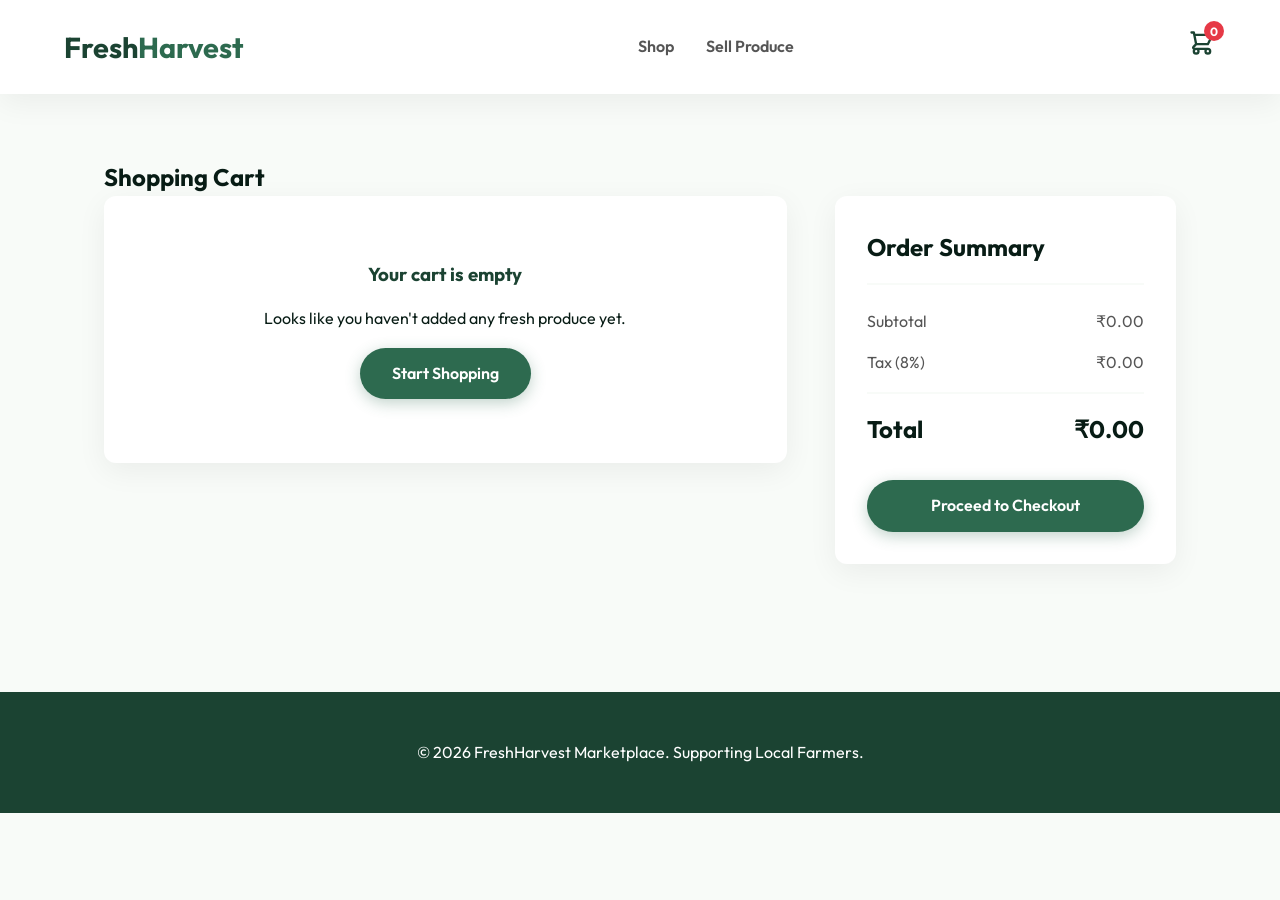
<file: cart.html>
<!DOCTYPE html>
<html lang="en">
<head>
  <meta charset="UTF-8">
  <meta name="viewport" content="width=device-width, initial-scale=1.0">
  <title>Your Cart | FreshHarvest</title>
  <link rel="stylesheet" href="styles.css">
  <link href="https://fonts.googleapis.com/css2?family=Outfit:wght@300;400;600;700&display=swap" rel="stylesheet">
</head>
<body>
  <nav class="navbar">
    <div class="logo">Fresh<span>Harvest</span></div>
    <ul class="nav-links">
      <li><a href="index.html">Shop</a></li>
      <li><a href="farmer.html">Sell Produce</a></li>
    </ul>
    <div class="cart-icon">
      <a href="cart.html" class="active">
        <svg fill="none" stroke="currentColor" viewBox="0 0 24 24"><path stroke-linecap="round" stroke-linejoin="round" stroke-width="2" d="M3 3h2l.4 2M7 13h10l4-8H5.4M7 13L5.4 5M7 13l-2.293 2.293c-.63.63-.184 1.707.707 1.707H17m0 0a2 2 0 100 4 2 2 0 000-4zm-8 2a2 2 0 11-4 0 2 2 0 014 0z"></path></svg>
        <span id="cart-count">0</span>
      </a>
    </div>
  </nav>

  <main class="container cart-container">
    <h2>Shopping Cart</h2>
    <div class="cart-layout">
      <div class="cart-items" id="cart-items-container">
        <!-- Cart items injected via JS -->
      </div>
      <div class="cart-summary">
        <h3>Order Summary</h3>
        <div class="summary-row">
          <span>Subtotal</span>
          <span id="cart-subtotal">₹0.00</span>
        </div>
        <div class="summary-row">
          <span>Tax (8%)</span>
          <span id="cart-tax">₹0.00</span>
        </div>
        <div class="summary-row total">
          <span>Total</span>
          <span id="cart-total">₹0.00</span>
        </div>
        <a href="checkout.html" id="checkout-btn" class="btn btn-primary btn-block" style="text-align: center; display: block;">Proceed to Checkout</a>
      </div>
    </div>
  </main>

  <footer>
    <p>&copy; 2026 FreshHarvest Marketplace. Supporting Local Farmers.</p>
  </footer>

  <script src="app.js"></script>
</body>
</html>
</file>
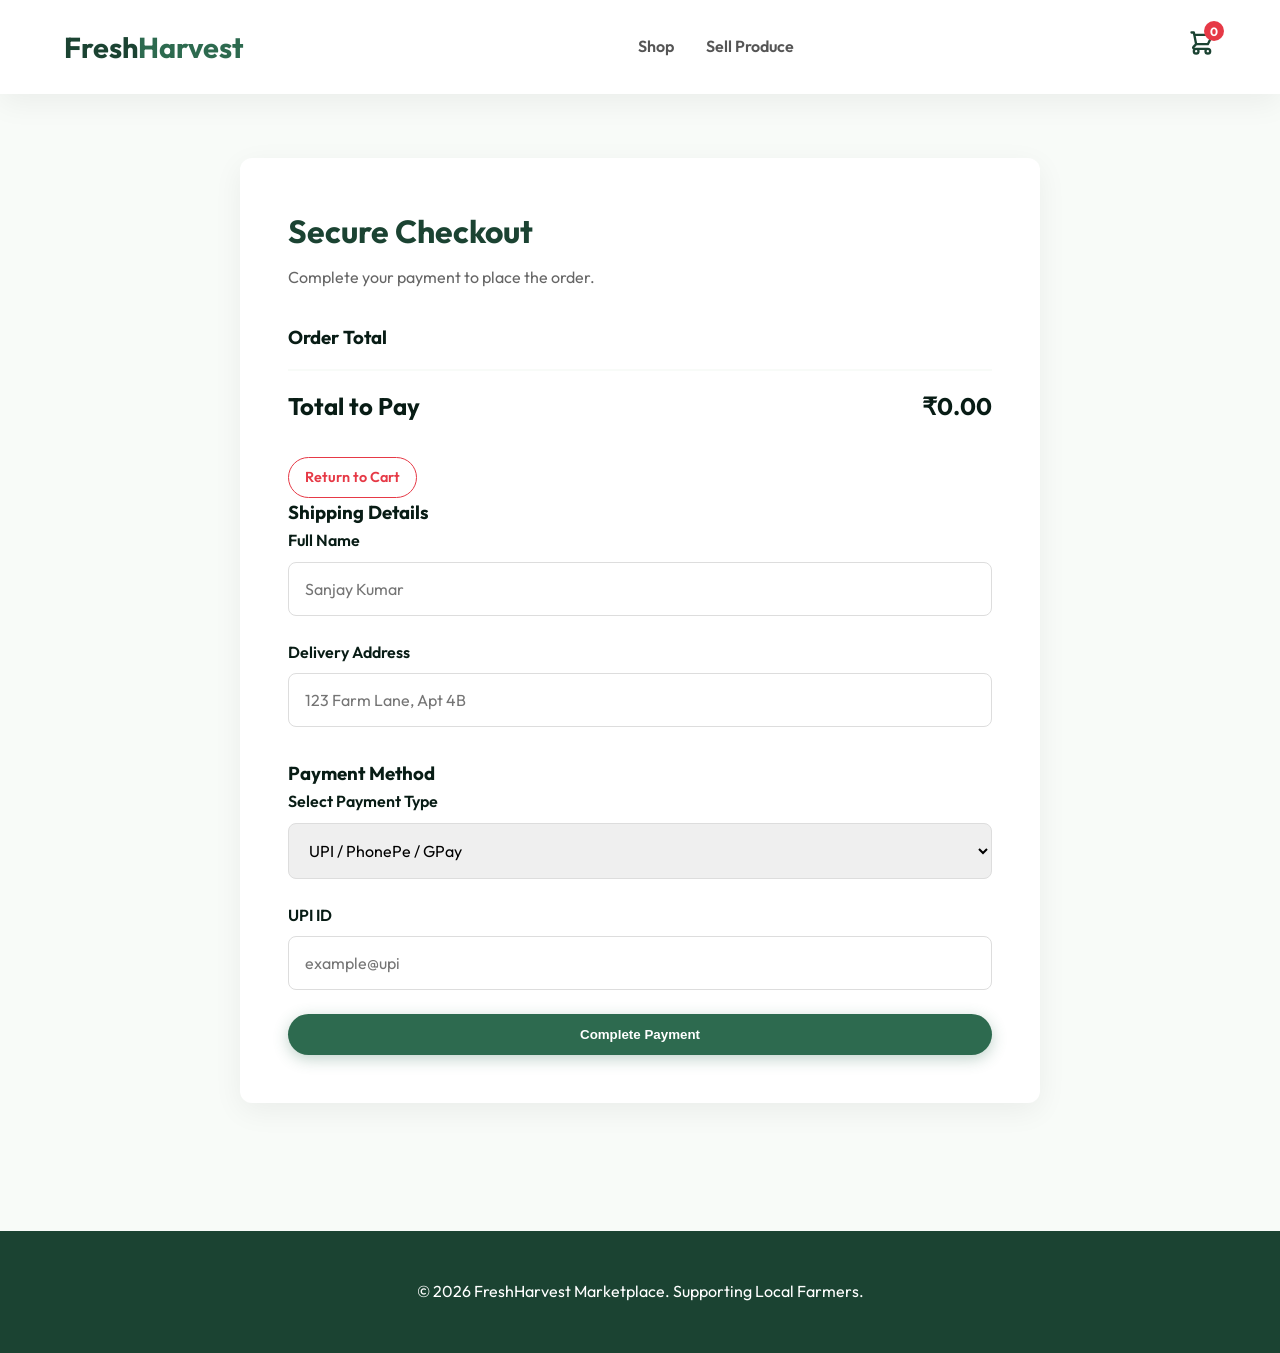
<file: checkout.html>
<!DOCTYPE html>
<html lang="en">
<head>
  <meta charset="UTF-8">
  <meta name="viewport" content="width=device-width, initial-scale=1.0">
  <title>Payment | FreshHarvest</title>
  <link rel="stylesheet" href="styles.css">
  <link href="https://fonts.googleapis.com/css2?family=Outfit:wght@300;400;600;700&display=swap" rel="stylesheet">
</head>
<body>
  <nav class="navbar">
    <div class="logo">Fresh<span>Harvest</span></div>
    <ul class="nav-links">
      <li><a href="index.html">Shop</a></li>
      <li><a href="farmer.html">Sell Produce</a></li>
    </ul>
    <div class="cart-icon">
      <a href="cart.html" class="active">
        <svg fill="none" stroke="currentColor" viewBox="0 0 24 24"><path stroke-linecap="round" stroke-linejoin="round" stroke-width="2" d="M3 3h2l.4 2M7 13h10l4-8H5.4M7 13L5.4 5M7 13l-2.293 2.293c-.63.63-.184 1.707.707 1.707H17m0 0a2 2 0 100 4 2 2 0 000-4zm-8 2a2 2 0 11-4 0 2 2 0 014 0z"></path></svg>
        <span id="cart-count">0</span>
      </a>
    </div>
  </nav>

  <main class="container">
    <div class="form-wrapper" style="max-width: 800px;">
      <h2>Secure Checkout</h2>
      <p>Complete your payment to place the order.</p>

      <div class="checkout-layout">
        <!-- Order Summary Side -->
        <div class="checkout-summary" id="checkout-summary-container">
            <h3>Order Total</h3>
            <div class="summary-row total">
                <span>Total to Pay</span>
                <span id="checkout-total">₹0.00</span>
            </div>
            <a href="cart.html" class="btn btn-danger" style="display:inline-block; font-size:0.9rem;">Return to Cart</a>
        </div>
        
        <!-- Payment Details Form -->
        <div class="checkout-form">
            <form id="payment-form">
              <h3>Shipping Details</h3>
              <div class="form-group">
                <label for="fullName">Full Name</label>
                <input type="text" id="fullName" required placeholder="Sanjay Kumar">
              </div>
              <div class="form-group">
                <label for="address">Delivery Address</label>
                <input type="text" id="address" required placeholder="123 Farm Lane, Apt 4B">
              </div>

              <h3 style="margin-top: 2rem;">Payment Method</h3>
              <div class="form-group">
                <label for="paymentType">Select Payment Type</label>
                <select id="paymentType" required onchange="togglePaymentFields()">
                  <option value="upi">UPI / PhonePe / GPay</option>
                  <option value="card">Credit / Debit Card</option>
                  <option value="cod">Cash on Delivery</option>
                </select>
              </div>

              <!-- Dynamic Payment Fields -->
              <div id="upi-fields" class="payment-fields">
                  <div class="form-group">
                    <label for="upiId">UPI ID</label>
                    <input type="text" id="upiId" placeholder="example@upi">
                  </div>
              </div>

              <div id="card-fields" class="payment-fields hidden">
                  <div class="form-group">
                    <label for="cardNumber">Card Number</label>
                    <input type="text" id="cardNumber" placeholder="XXXX-XXXX-XXXX-XXXX">
                  </div>
                  <div class="form-row">
                      <div class="form-group">
                          <label for="expiry">Expiry</label>
                          <input type="text" id="expiry" placeholder="MM/YY">
                      </div>
                      <div class="form-group">
                          <label for="cvv">CVV</label>
                          <input type="text" id="cvv" placeholder="123">
                      </div>
                  </div>
              </div>

              <button type="submit" class="btn btn-primary btn-block" style="margin-top: 1rem;">Complete Payment</button>
            </form>
            <div id="checkout-success" class="hidden alert alert-success">Payment successful! Your fresh produce is on its way.</div>
        </div>
      </div>
    </div>
  </main>

  <footer>
    <p>&copy; 2026 FreshHarvest Marketplace. Supporting Local Farmers.</p>
  </footer>

  <script src="app.js"></script>
  <script>
    // Simple UI toggler for payment methods directly on the page for checkout only
    function togglePaymentFields() {
        const type = document.getElementById('paymentType').value;
        const upi = document.getElementById('upi-fields');
        const card = document.getElementById('card-fields');
        
        if (type === 'upi') {
            upi.classList.remove('hidden');
            card.classList.add('hidden');
        } else if (type === 'card') {
            card.classList.remove('hidden');
            upi.classList.add('hidden');
        } else {
            upi.classList.add('hidden');
            card.classList.add('hidden');
        }
    }
  </script>
</body>
</html>
</file>
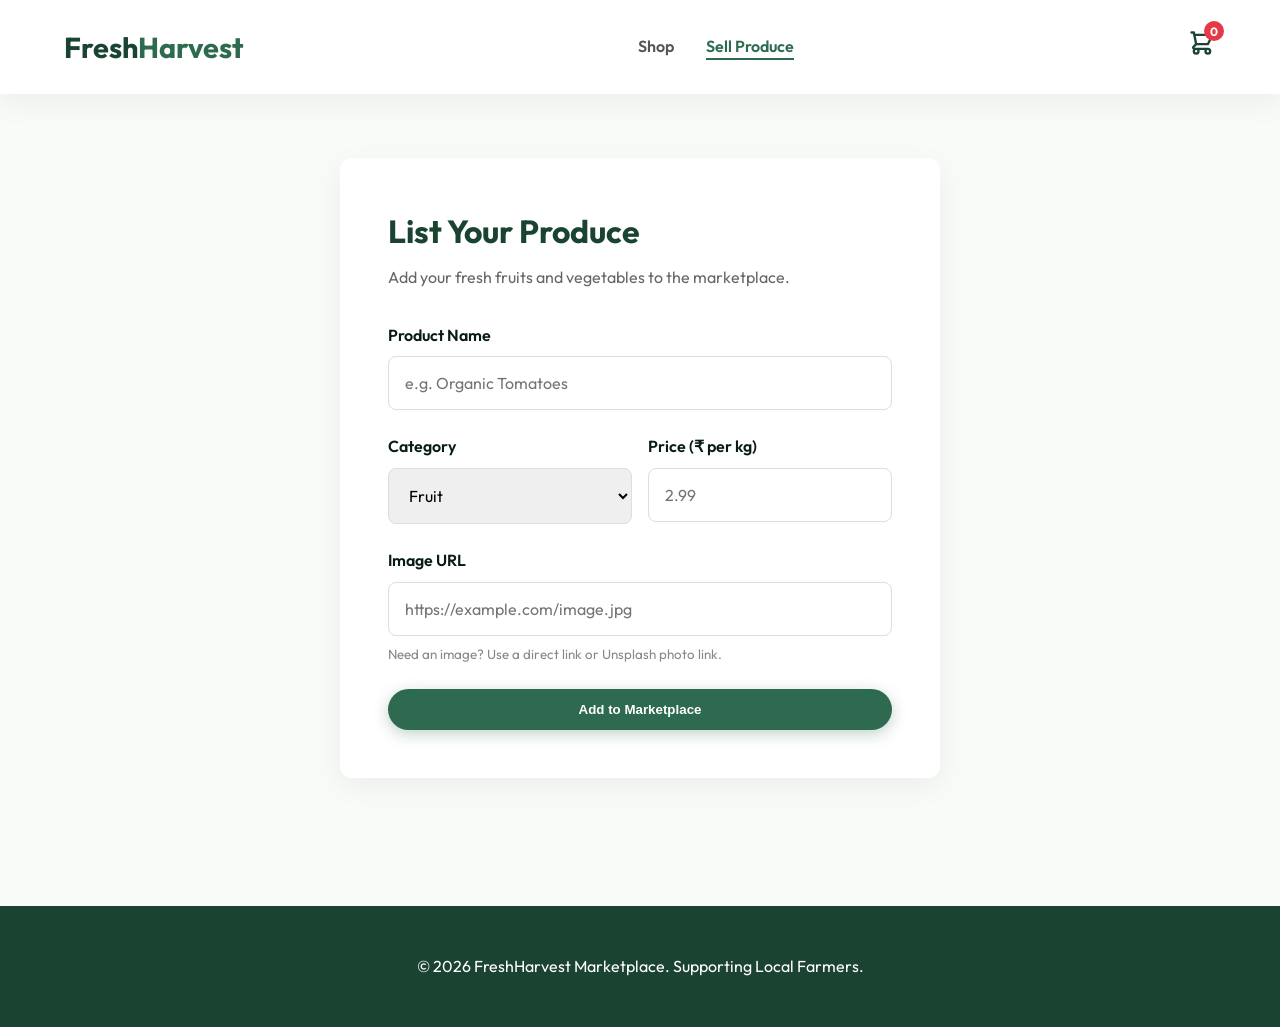
<file: farmer.html>
<!DOCTYPE html>
<html lang="en">
<head>
  <meta charset="UTF-8">
  <meta name="viewport" content="width=device-width, initial-scale=1.0">
  <title>Seller Portal | FreshHarvest</title>
  <link rel="stylesheet" href="styles.css">
  <link href="https://fonts.googleapis.com/css2?family=Outfit:wght@300;400;600;700&display=swap" rel="stylesheet">
</head>
<body>
  <nav class="navbar">
    <div class="logo">Fresh<span>Harvest</span></div>
    <ul class="nav-links">
      <li><a href="index.html">Shop</a></li>
      <li><a href="farmer.html" class="active">Sell Produce</a></li>
    </ul>
    <div class="cart-icon">
      <a href="cart.html">
        <svg fill="none" stroke="currentColor" viewBox="0 0 24 24"><path stroke-linecap="round" stroke-linejoin="round" stroke-width="2" d="M3 3h2l.4 2M7 13h10l4-8H5.4M7 13L5.4 5M7 13l-2.293 2.293c-.63.63-.184 1.707.707 1.707H17m0 0a2 2 0 100 4 2 2 0 000-4zm-8 2a2 2 0 11-4 0 2 2 0 014 0z"></path></svg>
        <span id="cart-count">0</span>
      </a>
    </div>
  </nav>

  <main class="container">
    <div class="form-wrapper">
      <h2>List Your Produce</h2>
      <p>Add your fresh fruits and vegetables to the marketplace.</p>
      
      <form id="add-product-form">
        <div class="form-group">
          <label for="productName">Product Name</label>
          <input type="text" id="productName" required placeholder="e.g. Organic Tomatoes">
        </div>
        
        <div class="form-row">
          <div class="form-group">
            <label for="productCategory">Category</label>
            <select id="productCategory" required>
              <option value="fruit">Fruit</option>
              <option value="vegetable">Vegetable</option>
            </select>
          </div>
          
          <div class="form-group">
            <label for="productPrice">Price (₹ per kg)</label>
            <input type="number" id="productPrice" step="0.01" required placeholder="2.99">
          </div>
        </div>

        <div class="form-group">
          <label for="productImage">Image URL</label>
          <input type="url" id="productImage" required placeholder="https://example.com/image.jpg">
          <small>Need an image? Use a direct link or Unsplash photo link.</small>
        </div>
        
        <button type="submit" class="btn btn-primary btn-block">Add to Marketplace</button>
      </form>
      <div id="form-success" class="hidden alert alert-success">Product successfully added! View it on the shop page.</div>
    </div>
  </main>

  <footer>
    <p>&copy; 2026 FreshHarvest Marketplace. Supporting Local Farmers.</p>
  </footer>

  <script src="app.js"></script>
</body>
</html>
</file>
<file: styles.css>
:root {
  --primary: #2d6a4f;
  --primary-light: #40916c;
  --primary-dark: #1b4332;
  --secondary: #e9c46a;
  --text-dark: #081c15;
  --text-light: #74c69d;
  --bg-light: #f8fbf8;
  --white: #ffffff;
  --danger: #e63946;
  --radius: 12px;
  --shadow: 0 8px 30px rgba(0,0,0,0.06);
  --shadow-hover: 0 14px 40px rgba(0,0,0,0.12);
  --transition: all 0.3s ease;
}

* {
  margin: 0;
  padding: 0;
  box-sizing: border-box;
}

body {
  font-family: 'Outfit', sans-serif;
  background-color: var(--bg-light);
  color: var(--text-dark);
  line-height: 1.6;
}

a { text-decoration: none; color: inherit; }

.navbar {
  display: flex;
  justify-content: space-between;
  align-items: center;
  padding: 1.5rem 5%;
  background: var(--white);
  box-shadow: var(--shadow);
  position: sticky;
  top: 0;
  z-index: 100;
  transition: transform 0.3s ease;
}

.navbar.hidden {
  transform: translateY(-100%);
}

.logo {
  font-size: 1.8rem;
  font-weight: 700;
  color: var(--primary-dark);
}
.logo span {
  color: var(--primary);
}

.nav-links {
  display: flex;
  gap: 2rem;
  list-style: none;
}

.nav-links a {
  font-weight: 600;
  color: #555;
  position: relative;
  transition: var(--transition);
}

.nav-links a:hover, .nav-links a.active {
  color: var(--primary);
}

.nav-links a::after {
  content: '';
  position: absolute;
  bottom: -4px;
  left: 0;
  width: 0;
  height: 2px;
  background: var(--primary);
  transition: var(--transition);
}

.nav-links a:hover::after, .nav-links a.active::after {
  width: 100%;
}

.cart-icon {
  position: relative;
  cursor: pointer;
  color: var(--primary-dark);
}

.cart-icon svg {
  width: 28px;
  height: 28px;
}

#cart-count {
  position: absolute;
  top: -8px;
  right: -8px;
  background: var(--danger);
  color: var(--white);
  font-size: 0.75rem;
  font-weight: 700;
  width: 20px;
  height: 20px;
  display: flex;
  justify-content: center;
  align-items: center;
  border-radius: 50%;
}

/* Hero Section */
.hero {
  height: 70vh;
  background: linear-gradient(rgba(8, 28, 21, 0.4), rgba(8, 28, 21, 0.7)), url('https://res.cloudinary.com/dw7zzc2qy/image/upload/v1775583571/vegetables_4k_mbfnjc.jpg') center/cover;
  display: flex;
  align-items: center;
  justify-content: center;
  text-align: center;
  color: var(--white);
  padding: 0 20px;
}

.hero-content h1 {
  font-size: 4rem;
  margin-bottom: 1rem;
  text-shadow: 2px 2px 4px rgba(0,0,0,0.3);
  animation: slideUp 0.8s ease;
}

.hero-content p {
  font-size: 1.2rem;
  margin-bottom: 2rem;
  max-width: 600px;
  margin-left: auto;
  margin-right: auto;
  animation: slideUp 1s ease;
}

/* Buttons */
.btn {
  display: inline-block;
  padding: 0.8rem 2rem;
  border-radius: 30px;
  font-weight: 600;
  border: none;
  cursor: pointer;
  transition: var(--transition);
  text-align: center;
}

.btn-primary {
  background: var(--primary);
  color: var(--white);
  box-shadow: 0 4px 15px rgba(45, 106, 79, 0.3);
}

.btn-primary:hover {
  background: var(--primary-dark);
  transform: translateY(-2px);
  box-shadow: 0 6px 20px rgba(45, 106, 79, 0.4);
}

.btn-danger {
  background: var(--white);
  color: var(--danger);
  border: 1px solid var(--danger);
  padding: 0.5rem 1rem;
}
.btn-danger:hover {
  background: var(--danger);
  color: var(--white);
}
.btn-block {
  display: block;
  width: 100%;
}

/* Container */
.container {
  max-width: 1200px;
  margin: 0 auto;
  padding: 4rem 5%;
}

/* Section Header */
.section-header {
  display: flex;
  justify-content: space-between;
  align-items: center;
  margin-bottom: 3rem;
  flex-wrap: wrap;
  gap: 1rem;
}

.section-header h2 {
  font-size: 2.2rem;
  color: var(--primary-dark);
}

.season-highlights .section-header {
  flex-direction: column;
  align-items: flex-start;
}

.season-highlights .section-header p {
  max-width: 700px;
  color: #4d605c;
  font-size: 1rem;
  line-height: 1.8;
}

.highlight-grid {
  display: grid;
  grid-template-columns: repeat(auto-fit, minmax(280px, 1fr));
  gap: 2rem;
}

.highlight-card {
  background: var(--white);
  border-radius: var(--radius);
  overflow: hidden;
  box-shadow: var(--shadow);
  transition: var(--transition);
  cursor: pointer;
}

.highlight-card:hover {
  transform: translateY(-6px);
  box-shadow: var(--shadow-hover);
}

.highlight-flash {
  box-shadow: 0 0 0 4px rgba(233, 196, 106, 0.75) !important;
}

.highlight-img {
  width: 100%;
  height: 260px;
  object-fit: cover;
}

.highlight-card-content {
  padding: 1.5rem;
}

.highlight-badge {
  display: inline-block;
  margin-bottom: 1rem;
  padding: 0.4rem 0.9rem;
  border-radius: 999px;
  background: var(--secondary);
  color: var(--primary-dark);
  font-size: 0.85rem;
  font-weight: 700;
  text-transform: uppercase;
}

.highlight-card h3 {
  margin-bottom: 0.75rem;
  font-size: 1.5rem;
  color: var(--text-dark);
}

.highlight-card p {
  color: #556d61;
  line-height: 1.8;
}

.filters {
  display: flex;
  gap: 1rem;
}

.filter-btn {
  background: none;
  border: 2px solid var(--primary-light);
  color: var(--primary-light);
  padding: 0.5rem 1.5rem;
  border-radius: 20px;
  cursor: pointer;
  font-weight: 600;
  transition: var(--transition);
}

.filter-btn.active, .filter-btn:hover {
  background: var(--primary-light);
  color: var(--white);
}

/* Product Grid */
.product-grid {
  display: grid;
  grid-template-columns: repeat(auto-fill, minmax(280px, 1fr));
  gap: 2rem;
}

.product-card {
  background: var(--white);
  border-radius: var(--radius);
  overflow: hidden;
  box-shadow: var(--shadow);
  transition: var(--transition);
  position: relative;
}

.product-card:hover {
  transform: translateY(-10px);
  box-shadow: var(--shadow-hover);
}

.product-badge {
  position: absolute;
  top: 15px;
  right: 15px;
  background: var(--secondary);
  color: var(--primary-dark);
  font-size: 0.8rem;
  font-weight: 700;
  padding: 0.3rem 0.8rem;
  border-radius: 20px;
  text-transform: uppercase;
  z-index: 10;
}

.product-img {
  width: 100%;
  height: 220px;
  object-fit: cover;
  transition: transform 0.5s ease;
}

.product-card:hover .product-img {
  transform: scale(1.05);
}

.product-info {
  padding: 1.5rem;
  position: relative;
  background: var(--white);
}

.product-title {
  font-size: 1.3rem;
  margin-bottom: 0.5rem;
  color: var(--text-dark);
}

.product-price {
  font-size: 1.2rem;
  font-weight: 700;
  color: var(--primary);
  margin-bottom: 1rem;
}

/* Form Styles */
.form-wrapper {
  max-width: 600px;
  margin: 0 auto;
  background: var(--white);
  padding: 3rem;
  border-radius: var(--radius);
  box-shadow: var(--shadow);
}
.form-wrapper h2 {
  margin-bottom: 0.5rem;
  color: var(--primary-dark);
  font-size: 2rem;
}
.form-wrapper p {
  color: #666;
  margin-bottom: 2rem;
}

.form-group {
  margin-bottom: 1.5rem;
}
.form-row {
  display: flex;
  gap: 1rem;
}
.form-row .form-group {
  flex: 1;
}

label {
  display: block;
  margin-bottom: 0.5rem;
  font-weight: 600;
  color: var(--text-dark);
}

input, select {
  width: 100%;
  padding: 1rem;
  border: 1px solid #ddd;
  border-radius: 8px;
  font-family: inherit;
  font-size: 1rem;
  transition: var(--transition);
}
input:focus, select:focus {
  outline: none;
  border-color: var(--primary);
  box-shadow: 0 0 0 3px rgba(45,106,79,0.1);
}
small {
  color: #888;
  display: block;
  margin-top: 0.5rem;
}

.hidden { display: none; }
.alert { padding: 1rem; border-radius: 8px; margin-top: 1.5rem; text-align: center; }
.alert-success { background: #d4edda; color: #155724; border: 1px solid #c3e6cb; }

/* Cart Layout */
.cart-layout {
  display: grid;
  grid-template-columns: 2fr 1fr;
  gap: 3rem;
}

.cart-items {
  display: flex;
  flex-direction: column;
  gap: 1.5rem;
}

.cart-item {
  display: flex;
  align-items: center;
  background: var(--white);
  padding: 1.5rem;
  border-radius: var(--radius);
  box-shadow: var(--shadow);
  gap: 1.5rem;
}

.cart-item img {
  width: 100px;
  height: 100px;
  object-fit: cover;
  border-radius: 8px;
}

.cart-item-details { flex: 1; }
.cart-item-title { font-size: 1.2rem; font-weight: 600; margin-bottom: 0.5rem; }
.cart-item-price { color: var(--primary); font-weight: 700; font-size: 1.1rem; }

.cart-summary {
  background: var(--white);
  padding: 2rem;
  border-radius: var(--radius);
  box-shadow: var(--shadow);
  height: max-content;
}

.cart-summary h3 { margin-bottom: 1.5rem; font-size: 1.5rem; border-bottom: 2px solid var(--bg-light); padding-bottom: 1rem; }
.summary-row { display: flex; justify-content: space-between; margin-bottom: 1rem; color: #555; }
.summary-row.total { font-weight: 700; font-size: 1.5rem; color: var(--text-dark); border-top: 2px solid var(--bg-light); padding-top: 1rem; margin-top: 1rem; margin-bottom: 2rem; }

footer {
  text-align: center;
  padding: 3rem;
  background: var(--primary-dark);
  color: var(--white);
  margin-top: 4rem;
}

/* Empty Cart State */
.empty-cart {
  text-align: center;
  padding: 4rem;
  background: var(--white);
  border-radius: var(--radius);
  box-shadow: var(--shadow);
}
.empty-cart h3 { margin-bottom: 1rem; color: var(--primary-dark); }
.empty-cart a { margin-top: 1rem; }

@keyframes slideUp {
  from { opacity: 0; transform: translateY(30px); }
  to { opacity: 1; transform: translateY(0); }
}

@media (max-width: 768px) {
  .cart-layout { grid-template-columns: 1fr; }
  .cart-item { flex-direction: column; text-align: center; }
  .hero-content h1 { font-size: 2.5rem; }
  .form-row { flex-direction: column; gap: 0; }
}
</file>
